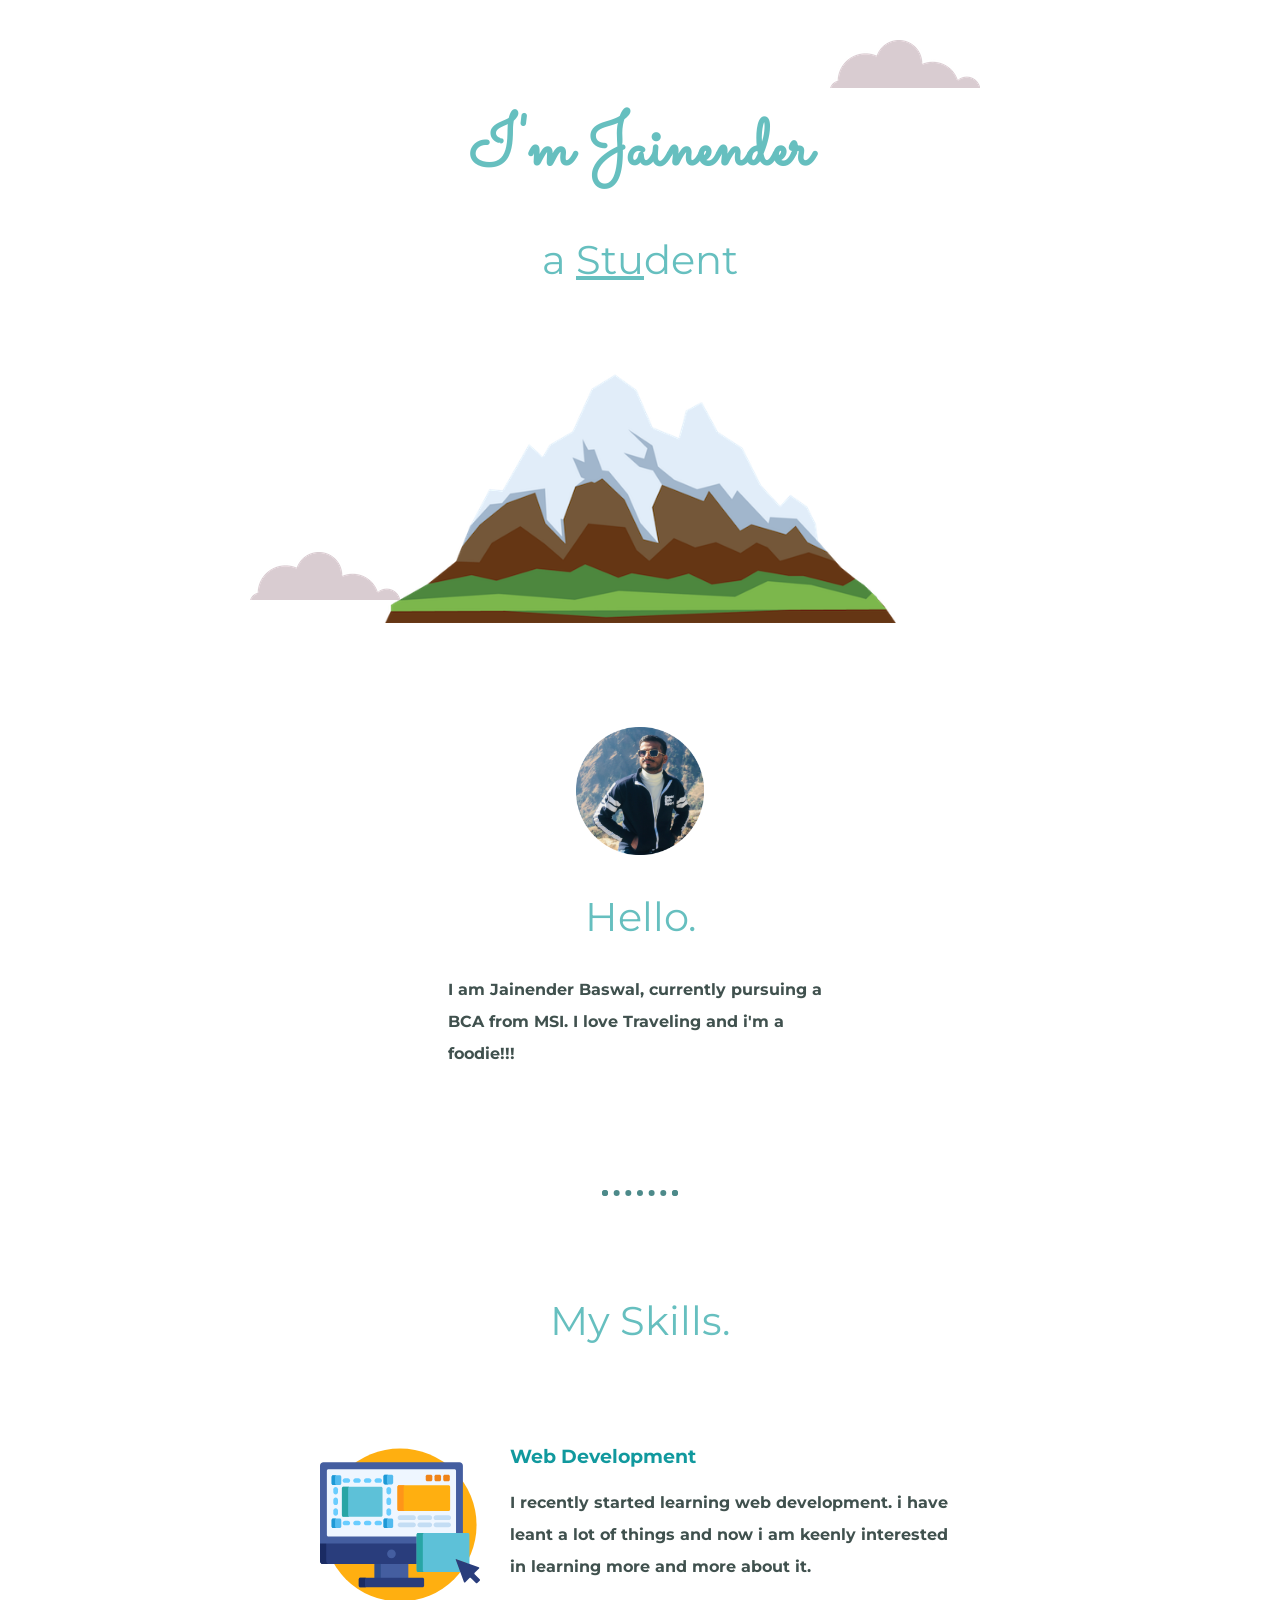
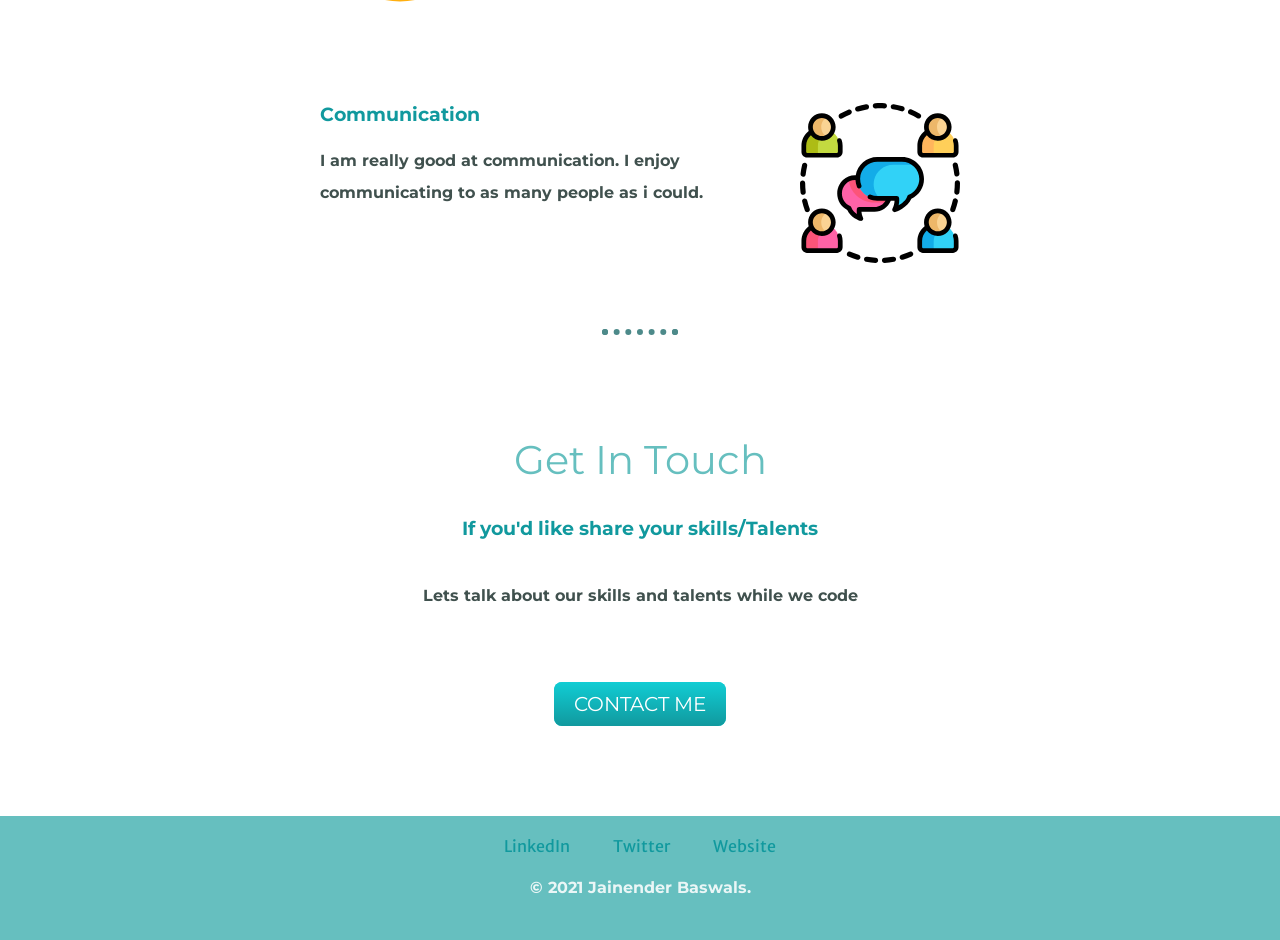
<file: index.html>
<!DOCTYPE html>
<html lang="en">
<head>
    <meta charset="UTF-8">
    <meta name="viewport" content="width=device-width, initial-scale=1.0">
    <title>Jainender Baswal</title>
    <link rel="stylesheet" href="css/style.css">
    <link rel="icon" href="favicon.ico">
    <link rel="preconnect" href="https://fonts.gstatic.com">
    <link href="https://fonts.googleapis.com/css2?family=Merriweather+Sans:wght@300;500;600&family=Montserrat:ital,wght@0,200;0,300;0,600;1,200;1,300;1,600&family=Sacramento&display=swap" rel="stylesheet">
</head>
<body>

    <div class="top-container">
   
          <img class="top-cloud" src="Images/cloud.png" alt="cloud-img">
        
          <h1>I'm Jainender</h1>
      <h2>a <span>Stu</span>dent</h2>

      <img class="bottom-cloud" src="Images/cloud.png" alt="cloud-img">
  
      <img class="mountain" src="Images/mountain.png" width="40%" alt="mountain-img">
      </div>
   
    
      <div class="middle-container">
        <div class="profile">
          <img src="Images/jainender.png"  alt="this is me">
          <h2>Hello.</h2>
          <p class="bio">I am Jainender Baswal, currently pursuing a BCA from MSI. I love Traveling and i'm a foodie!!! </p>
        </div>
        <hr>
        <div class="skills">
          <h2>My Skills.</h2>
          <div class="skill-row">
            <img class="code-img"  src="Images/ux.svg" alt="web code icon imgage">
            <h3>Web Development</h3>
            <p>I recently started learning web development. i have leant a lot of things and now i am keenly interested in learning more and more about it.</p>
          </div>
          <div class="skill-row">
            <img class="com-img" src="Images/group.svg"  alt="communication icon imgage">
            <h3>Communication</h3>
            <p> I am really good at communication. I enjoy communicating to as many people as i could.</p>
          </div>
        </div>
        <hr>
        <div class="contact-me">
          <h2>Get In Touch</h2>
          <h3>If you'd like share your skills/Talents </h3>
          <p class="contact-msg">Lets talk about our skills and talents while we code</p>
          <a class="btn" href="mailto:jainender@email.com">CONTACT ME</a>
        </div>
      </div>
      
      
      <div class="bottom-container">
        <a class="footer-link" href="https://www.linkedin.com/">LinkedIn</a>
        <a class="footer-link" href="https://twitter.com/">Twitter</a>
        <a class="footer-link" href="https://www.appbrewery.co/">Website</a>
        <p>© 2021 Jainender Baswals.</p>
      </div>
      







</body>
</html>
</file>
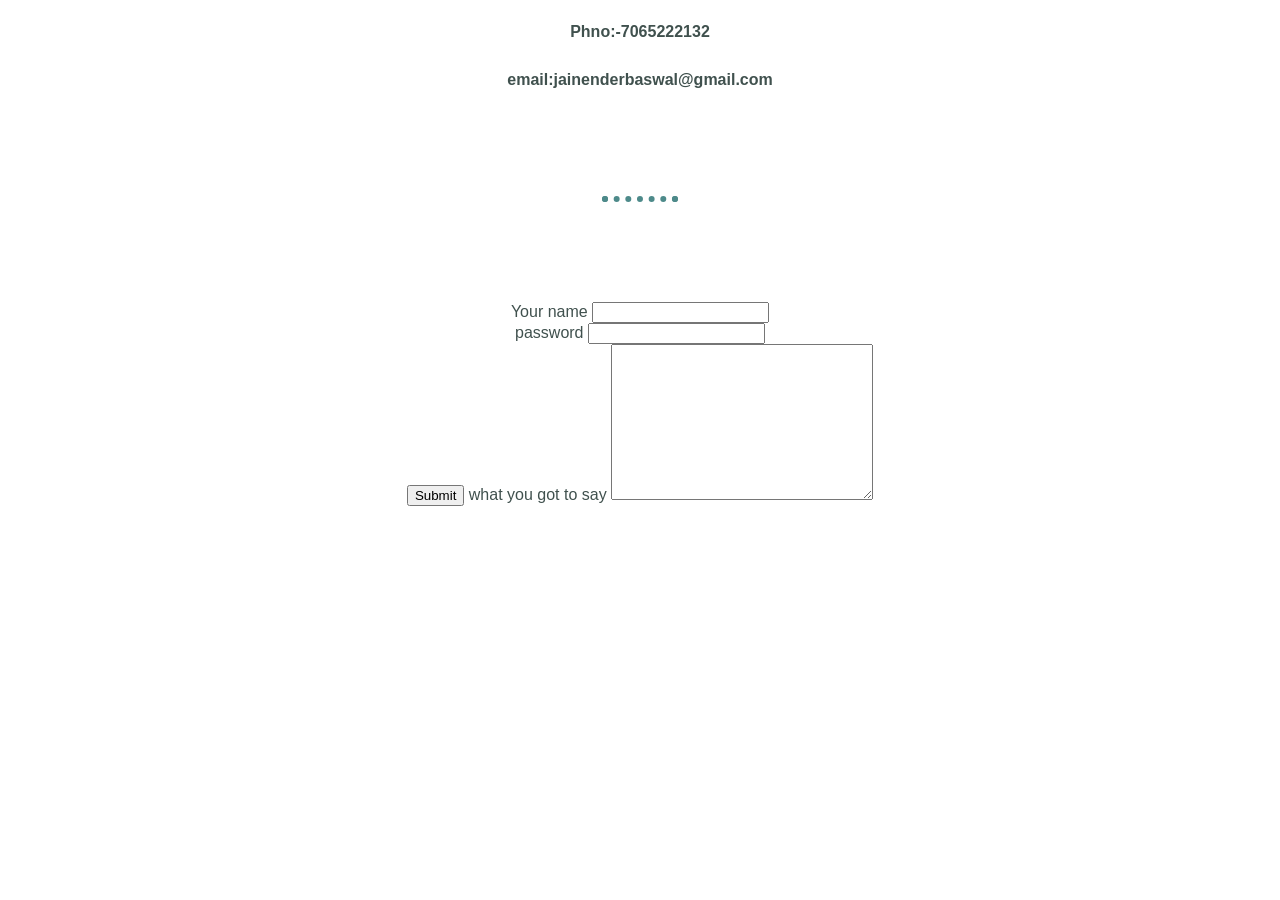
<file: contact.html>
<!DOCTYPE html>
<html lang="en">

<head>
  <meta charset="utf-8">
  <title>Contact me</title>
  <link rel="stylesheet" href="css/style.css">
</head>

<body>
  <p>
    Phno:-7065222132 <br>
  </p>
  <p>email:jainenderbaswal@gmail.com</p>

<hr>
  <form  action="index.html" method="post">
    <label>Your name</label>
    <input type="text"><br>
    <label>password</label>
    <input type="password"><br>
    <input type="submit" >
    <label > what you got to say</label>
    <textarea name="" id="" cols="30" rows="10"></textarea>
  </form>
</body>

</html>
</file>
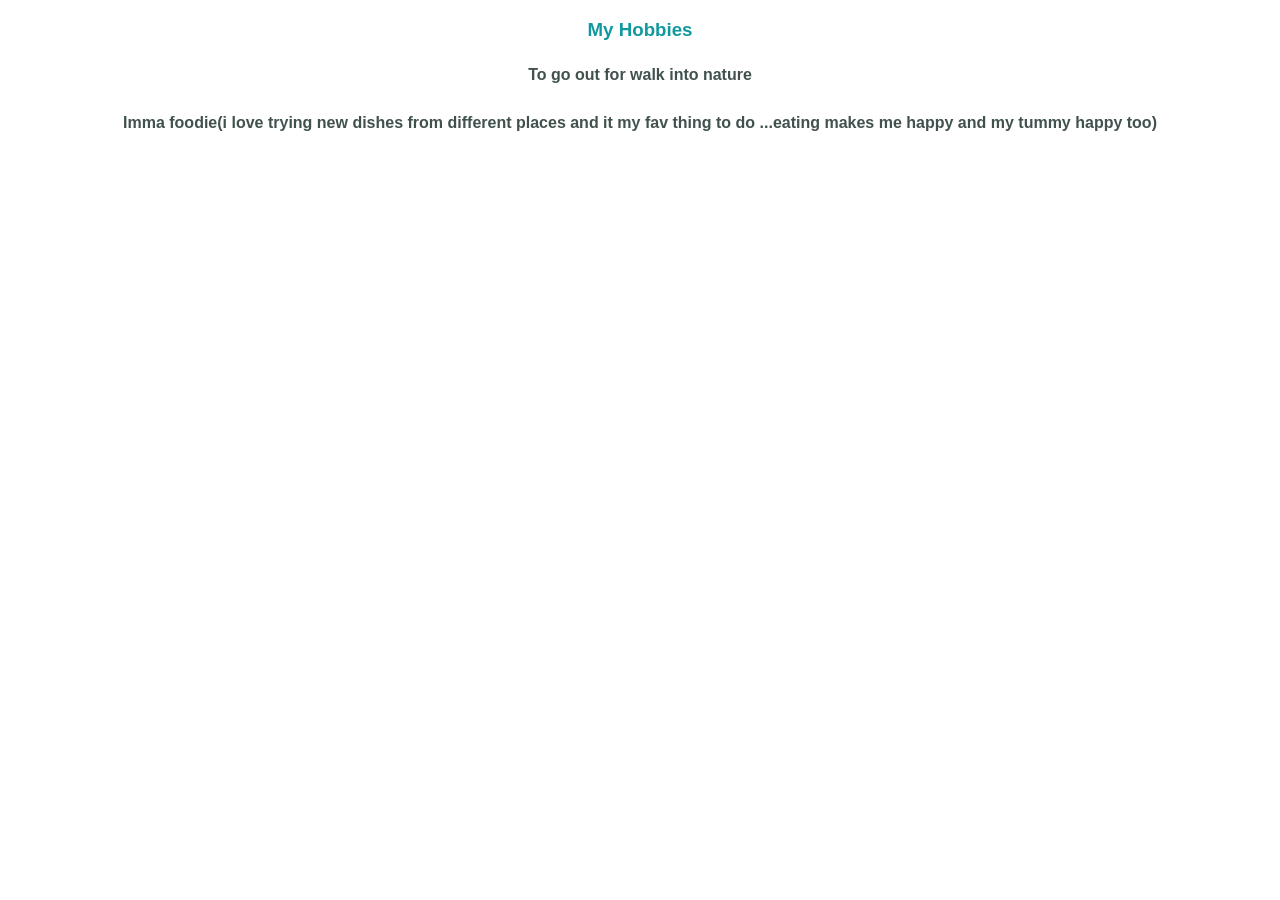
<file: hobbies.html>
<!DOCTYPE html>
<html lang="en">

<head>
  <meta charset="utf-8">
  <title>hobbies</title>
  <link rel="stylesheet" href="css/style.css">
</head>

<body>
  <h3>
    <strong>My Hobbies</strong>
  </h3>

  <p> To go out for walk into nature</p>
  <p> Imma foodie(i love trying new dishes from different places and it my fav thing to do ...eating makes me happy and my tummy happy too)
  </p>


</body>

</html>
</file>
<file: css/style.css>
body {
	text-align: center;
	margin: 0;
	font-family: "Merriweather Sans", sans-serif;
	color: #40514e;
}
.top_container {
	font-size: 5.625rem;
	background-color: #e4f9f5;
	position: relative;
	padding-top: 100px;
}
.bio {
	width: 30%;
	margin: auto;
	text-align: left;
	font-weight: bold;
}
.profile img{
    width:10%;
}

h1 {
	color: #66bfbf;
	font-size: 70px;
	margin: 100px auto 0px auto;
	font-family: "Sacramento", cursive;
}
h2 {
	color: #66bfbf;
	font-size: 2.5rem;
	font-family: "Montserrat", sans-serif;
	font-weight: normal;
}

h3 {
	color: #11999e;
	font-family: "Montserrat", sans-serif;
}
p {
	font-family: "Montserrat", sans-serif;
	line-height: 2;
	font-weight: bold;
}

h2 span {
	font-size: 2.5rem;
	text-decoration: underline;
	padding-bottom: 10px;
}

a {
	color: #11999e;
}
.top-cloud {
	position: absolute;
	top: 40px;
    right: 300px;

}

.bottom-cloud {
	position: absolute;
	left: 250px;
    bottom: 300px;
  
}


.skill-row {
	text-align: left;
	margin: 100px auto;
	width: 50%;
}

.code-img {
	float: left;
	width: 25%;
	margin-right: 30px;
}
.com-img {
	float: right;
	margin-left: 30px;
	width: 25%;
}
/* button contact me */
.btn {
    background: #11CDD4;
    background-image: -webkit-linear-gradient(top, #11CDD4, #11999e);
    background-image: -moz-linear-gradient(top, #11CDD4, #11999e);
    background-image: -ms-linear-gradient(top, #11CDD4, #11999e);
    background-image: -o-linear-gradient(top, #11CDD4, #11999e);
    background-image: linear-gradient(to bottom, #11CDD4, #11999e);
    -webkit-border-radius: 8;
    -moz-border-radius: 8;
    border-radius: 8px;
    font-family: "Montserrat", sans-serif;
    color: #ffffff;
    font-size: 20px;
    padding: 10px 20px 10px 20px;
    text-decoration: none;
  }
  
  .btn:hover {
    background: #30e3cb;
    background-image: -webkit-linear-gradient(top, #30e3cb, #2cb4ad);
    background-image: -moz-linear-gradient(top, #30e3cb, #2cb4ad);
    background-image: -ms-linear-gradient(top, #30e3cb, #2cb4ad);
    background-image: -o-linear-gradient(top, #30e3cb, #2cb4ad);
    background-image: linear-gradient(to bottom, #30e3cb, #2cb4ad);
    text-decoration: none;
  }
.middle-container {
	margin: 100px 0;
}

.middle-container p {
	padding-bottom: 20px;
}
.bottom-container {
	margin: 30px auto 0px auto;
	padding: 20px;
	background-color: #66bfbf;
}
hr {
    margin:100px auto;
    border: #4d8a8a dotted 6px ;
    width:5%;
    border-bottom: none;
}
a {
	text-decoration: none;
}
.contact-msg{
    width:40%;
    margin:40px auto 60px;
}
.bottom-container a {
    
	padding: 20px;
}

.bottom-container p {
	color: #eaf6f6;
}

.footer-link {
	color: #11999e
}
.footer-link:hover {
	color: white;
}
</file>
